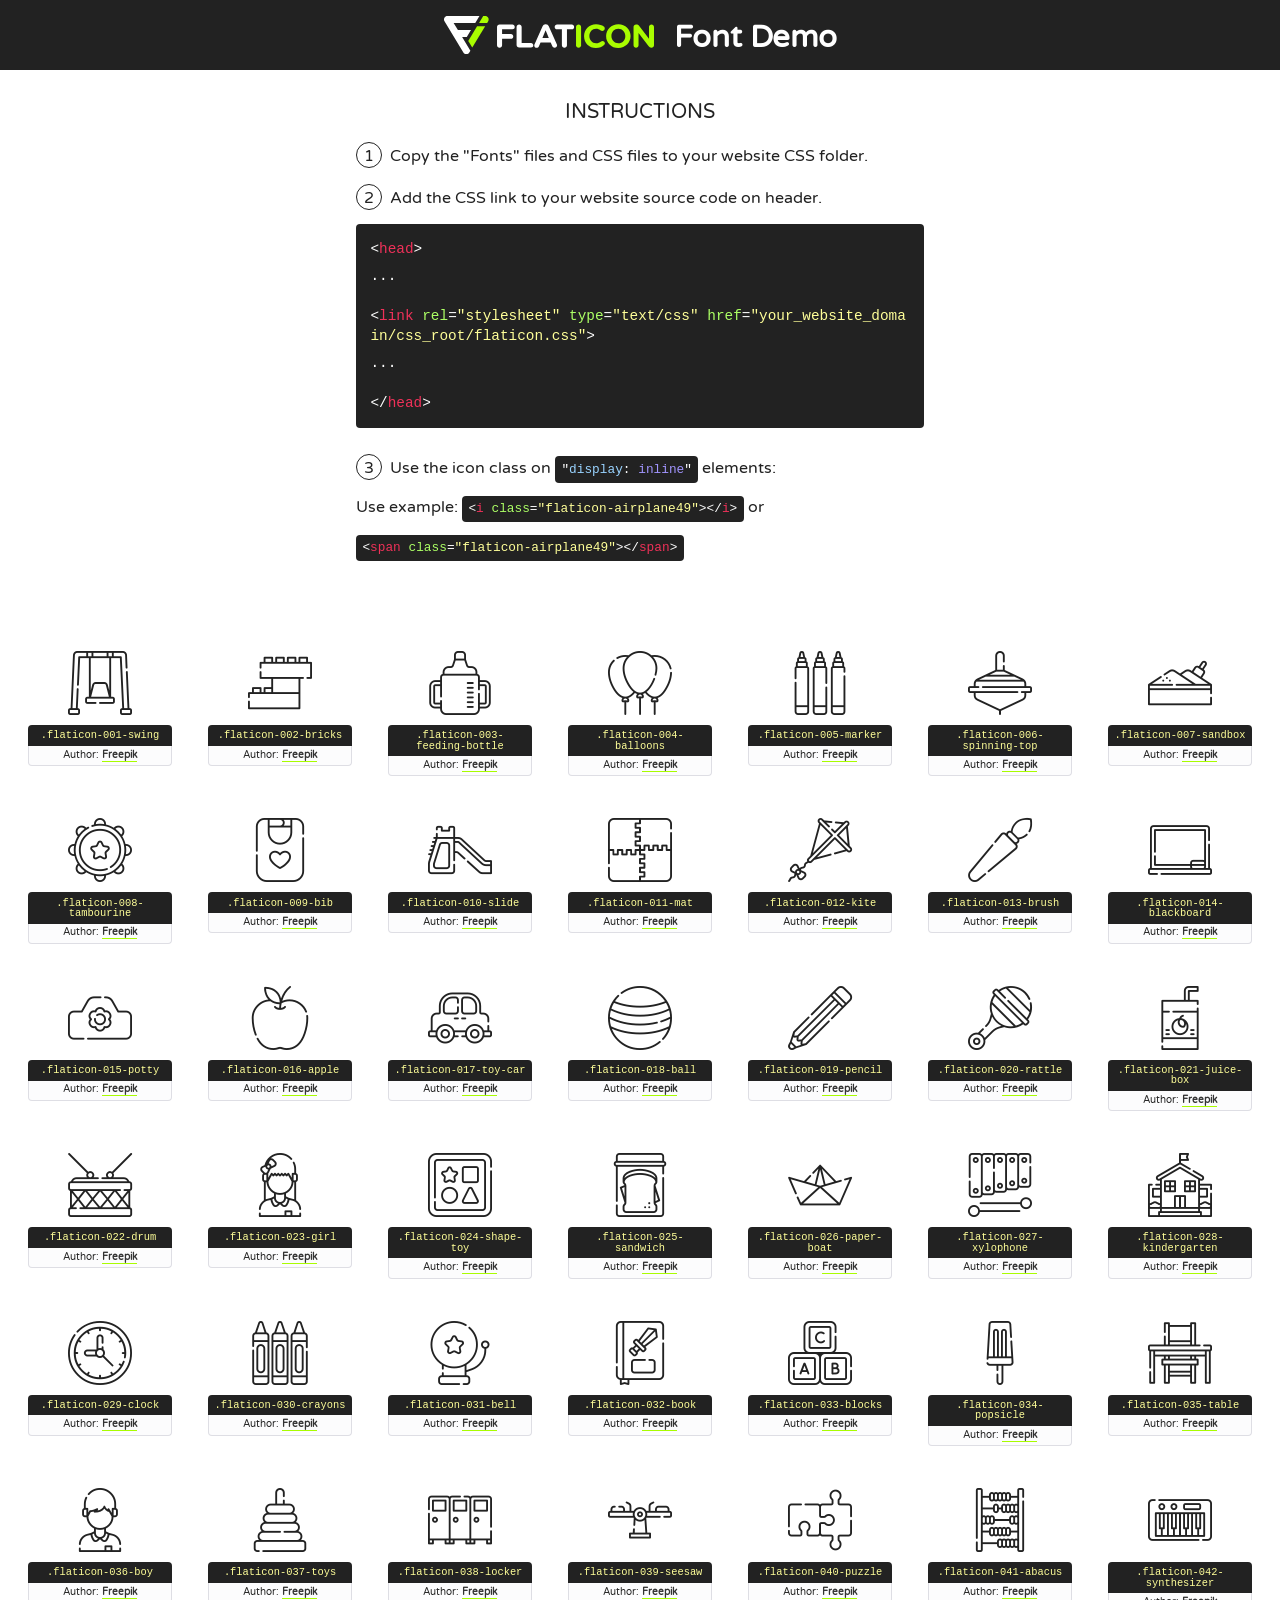
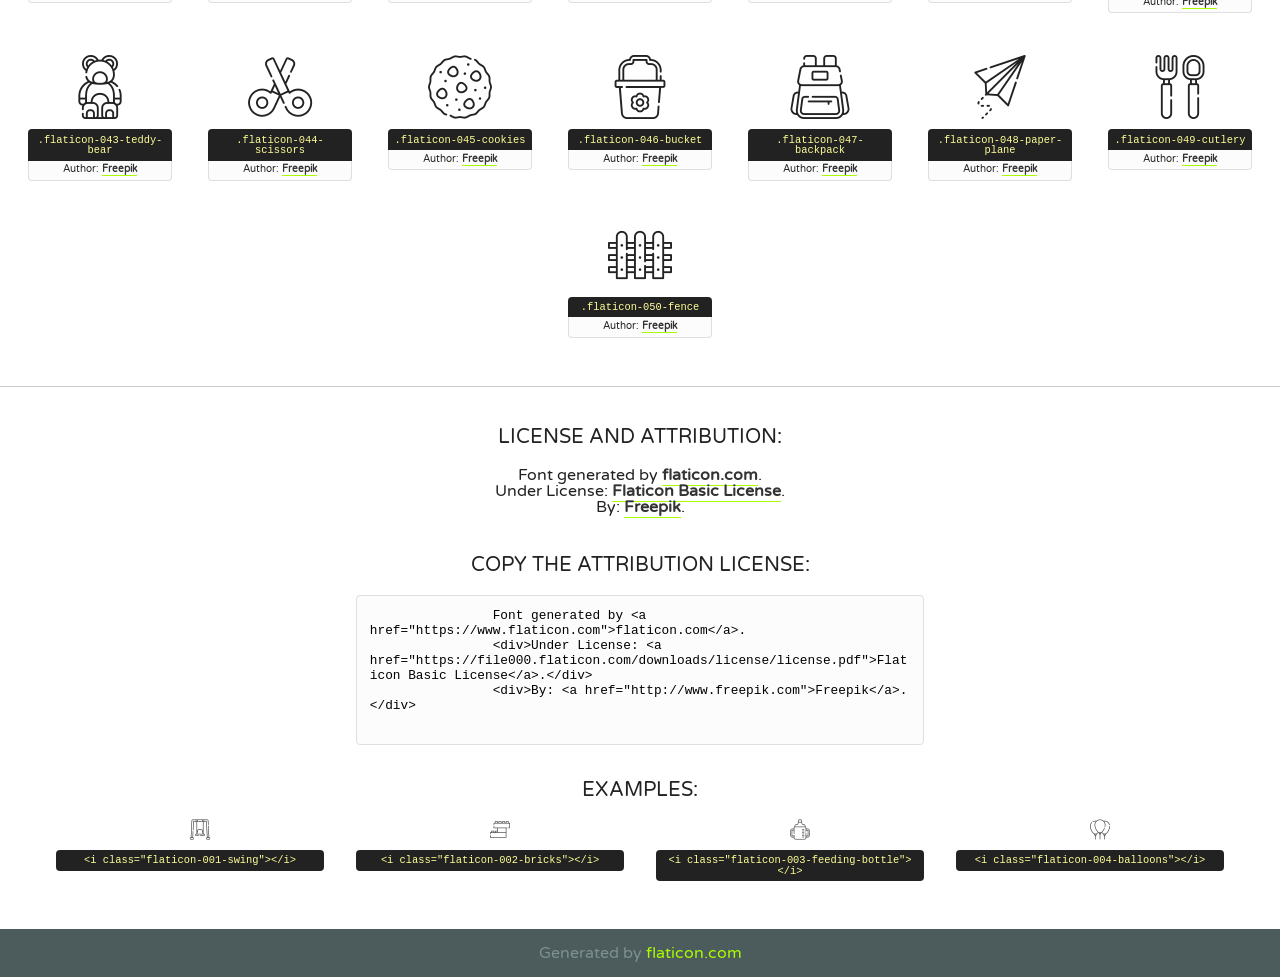
<file: public/lib/flaticon/font/flaticon.html>
<!DOCTYPE html>
<!--
  Flaticon icon font: Flaticon
  Creation date: 11/06/2020 07:22
-->
<html>
    <!DOCTYPE html>

    <head>
        <title>Flaticon WebFont</title>
        <link href="http://fonts.googleapis.com/css?family=Varela+Round" rel="stylesheet" type="text/css" />
        <link rel="stylesheet" type="text/css" href="flaticon.css">
        <meta charset="UTF-8">
        <style>
            html, body, div, span, applet, object, iframe,
            h1, h2, h3, h4, h5, h6, p, blockquote, pre,
            a, abbr, acronym, address, big, cite, code,
            del, dfn, em, img, ins, kbd, q, s, samp,
            small, strike, strong, sub, sup, tt, var,
            b, u, i, center,
            dl, dt, dd, ol, ul, li,
            fieldset, form, label, legend,
            table, caption, tbody, tfoot, thead, tr, th, td,
            article, aside, canvas, details, embed,
            figure, figcaption, footer, header, hgroup,
            menu, nav, output, ruby, section, summary,
            time, mark, audio, video {
                margin: 0;
                padding: 0;
                border: 0;
                font-size: 100%;
                font: inherit;
                vertical-align: baseline;
            }
            /* HTML5 display-role reset for older browsers */
            article, aside, details, figcaption, figure,
            footer, header, hgroup, menu, nav, section {
                display: block;
            }
            body {
                line-height: 1;
            }
            ol, ul {
                list-style: none;
            }
            blockquote, q {
                quotes: none;
            }
            blockquote:before, blockquote:after,
            q:before, q:after {
                content: '';
                content: none;
            }
            table {
                border-collapse: collapse;
                border-spacing: 0;
            }
            body {
                font-family: 'Varela Round', Helvetica, Arial, sans-serif;
                font-size: 16px;
                color: #222;
            }
            a {
                color: #333;
                border-bottom: 1px solid #a9fd00;
                font-weight: bold;
                text-decoration: none;
            }
            * {
                -moz-box-sizing: border-box;
                -webkit-box-sizing: border-box;
                box-sizing: border-box;
                margin: 0;
                padding: 0;
            }
            [class^="flaticon-"]:before, [class*=" flaticon-"]:before, [class^="flaticon-"]:after, [class*=" flaticon-"]:after {
                font-family: Flaticon;
                font-size: 30px;
                font-style: normal;
                margin-left: 20px;
                color: #333;
            }
            .wrapper {
                max-width: 600px;
                margin: auto;
                padding: 0 1em;
            }
            .title {
                font-size: 1.25em;
                text-align: center;
                margin-bottom: 1em;
                text-transform: uppercase;
            }
            header {
                text-align: center;
                background-color: #222;
                color: #fff;
                padding: 1em;
            }
            header .logo {
                width: 210px;
                height: 38px;
                display: inline-block;
                vertical-align: middle;
                margin-right: 1em;
                border: none;
            }
            header strong {
                font-size: 1.95em;
                font-weight: bold;
                vertical-align: middle;
                margin-top: 5px;
                display: inline-block;
            }
            .demo {
                margin: 2em auto;
                line-height: 1.25em;
            }
            .demo ul li {
                margin-bottom: 1em;
            }
            .demo ul li .num {
                color: #222;
                border-radius: 20px;
                display: inline-block;
                width: 26px;
                padding: 3px;
                height: 26px;
                text-align: center;
                margin-right: 0.5em;
                border: 1px solid #222;
            }
            .demo ul li code {
                background-color: #222;
                border-radius: 4px;
                padding: 0.25em 0.5em;
                display: inline-block;
                color: #fff;
                font-family: Consolas,Monaco,Lucida Console,Liberation Mono,DejaVu Sans Mono,Bitstream Vera Sans Mono,Courier New, monospace;
                font-weight: lighter;
                margin-top: 1em;
                font-size: 0.8em;
                word-break: break-all;
            }
            .demo ul li code.big {
                padding: 1em;
                font-size: 0.9em;
            }
            .demo ul li code .red {
                color: #EF3159;
            }
            .demo ul li code .green {
                color: #ACFF65;
            }
            .demo ul li code .yellow {
                color: #FFFF99;
            }
            .demo ul li code .blue {
                color: #99D3FF;
            }
            .demo ul li code .purple {
                color: #A295FF;
            }
            .demo ul li code .dots {
                margin-top: 0.5em;
                display: block;
            }
            #glyphs {
                border-bottom: 1px solid #ccc;
                padding: 2em 0;
                text-align: center;
            }
            .glyph {
                display: inline-block;
                width: 9em;
                margin: 1em;
                text-align: center;
                vertical-align: top;
                background: #FFF;
            }
            .glyph .glyph-icon {
                padding: 10px;
                display: block;
                font-family:"Flaticon";
                font-size: 64px;
                line-height: 1;
            }
            .glyph .glyph-icon:before {
                font-size: 64px;
                color: #222;
                margin-left: 0;
            }
            .class-name {
                font-size: 0.65em;
                background-color: #222;
                color: #fff;
                border-radius: 4px 4px 0 0;
                padding: 0.5em;
                color: #FFFF99;
                font-family: Consolas,Monaco,Lucida Console,Liberation Mono,DejaVu Sans Mono,Bitstream Vera Sans Mono,Courier New, monospace;
            }
            .author-name {
                font-size: 0.6em;
                background-color: #fcfcfd;
                border: 1px solid #DEDEE4;
                border-top: 0;
                border-radius: 0 0 4px 4px;
                padding: 0.5em;
            }
            .class-name:last-child {
                font-size: 10px;
                color:#888;
            }
            .class-name:last-child a {
                font-size: 10px;
                color:#555;
            }
            .class-name:last-child a:hover {
                color:#a9fd00;
            }
            .glyph > input {
                display: block;
                width: 100px;
                margin: 5px auto;
                text-align: center;
                font-size: 12px;
                cursor: text;
            }
            .glyph > input.icon-input {
                font-family:"Flaticon";
                font-size: 16px;
                margin-bottom: 10px;
            }
            .attribution .title {
                margin-top: 2em;
            }
            .attribution textarea {
                background-color: #fcfcfd;
                padding: 1em;
                border: none;
                box-shadow: none;
                border: 1px solid #DEDEE4;
                border-radius: 4px;
                resize: none;
                width: 100%;
                height: 150px;
                font-size: 0.8em;
                font-family: Consolas,Monaco,Lucida Console,Liberation Mono,DejaVu Sans Mono,Bitstream Vera Sans Mono,Courier New, monospace;
                -webkit-appearance: none;
            }
            .iconsuse {
                margin: 2em auto;
                text-align: center;
                max-width: 1200px;
            }
            .iconsuse:after {
                content: '';
                display: table;
                clear: both;
            }
            .iconsuse .image {
                float: left;
                width: 25%;
                padding: 0 1em;
            }
            .iconsuse .image p {
                margin-bottom: 1em;
            }
            .iconsuse .image span {
                display: block;
                font-size: 0.65em;
                background-color: #222;
                color: #fff;
                border-radius: 4px;
                padding: 0.5em;
                color: #FFFF99;
                margin-top: 1em;
                font-family: Consolas,Monaco,Lucida Console,Liberation Mono,DejaVu Sans Mono,Bitstream Vera Sans Mono,Courier New, monospace;
            }
            #footer {
                text-align: center;
                background-color: #4C5B5C;
                color: #7c9192;
                padding: 1em;
            }
            #footer a {
                border: none;
                color: #a9fd00;
                font-weight: normal;
            }
            @media (max-width: 960px) {
                .iconsuse .image {
                    width: 50%;
                }
            }
            @media (max-width: 560px) {
                .iconsuse .image {
                    width: 100%;
                }
            }
            .attrDiv {

            }
        </style>
        <link rel="stylesheet" href="flaticon.css">
    </head>

    <body class="characters-off">
        <header>
            <a href="https://www.flaticon.com" target="_blank" class="logo">
                <svg version="1.1" xmlns="http://www.w3.org/2000/svg" xmlns:xlink="http://www.w3.org/1999/xlink" xmlns:a="http://ns.adobe.com/AdobeSVGViewerExtensions/3.0/" viewBox="0 0 560.875 102.036" enable-background="new 0 0 560.875 102.036" xml:space="preserve">
                        <defs>
                        </defs>
                        <g>
                            <g class="letters">
                                <path fill="#ffffff" d="M141.596,29.675c0-3.777,2.985-6.767,6.764-6.767h34.438c3.426,0,6.15,2.728,6.15,6.15
                                c0,3.43-2.724,6.149-6.15,6.149h-27.674v13.091h23.719c3.429,0,6.151,2.724,6.151,6.15c0,3.43-2.723,6.149-6.151,6.149h-23.719
                                v17.574c0,3.773-2.986,6.761-6.764,6.761c-3.779,0-6.764-2.989-6.764-6.761V29.675z"></path>
                                <path fill="#ffffff" d="M193.844,29.149c0-3.781,2.985-6.767,6.764-6.767c3.776,0,6.763,2.985,6.763,6.767v42.957h25.039
                                c3.426,0,6.149,2.726,6.149,6.153c0,3.425-2.723,6.15-6.149,6.15h-31.802c-3.779,0-6.764-2.986-6.764-6.768V29.149z"></path>
                                <path fill="#ffffff" d="M241.891,75.71l21.438-48.407c1.492-3.341,4.215-5.357,7.906-5.357h0.792
                                c3.686,0,6.323,2.017,7.815,5.357l21.439,48.407c0.436,0.967,0.701,1.845,0.701,2.723c0,3.602-2.809,6.501-6.414,6.501
                                c-3.161,0-5.269-1.845-6.499-4.655l-4.132-9.661h-27.059l-4.301,10.102c-1.144,2.631-3.426,4.214-6.237,4.214
                                c-3.517,0-6.24-2.81-6.24-6.325C241.1,77.64,241.451,76.677,241.891,75.71z M279.932,58.666l-8.521-20.297l-8.526,20.297H279.932
                                z"></path>
                                <path fill="#ffffff" d="M314.864,35.387H301.86c-3.429,0-6.239-2.813-6.239-6.238c0-3.429,2.811-6.24,6.239-6.24h39.533
                                c3.426,0,6.237,2.811,6.237,6.24c0,3.425-2.811,6.238-6.237,6.238h-13.001v42.785c0,3.773-2.99,6.761-6.764,6.761
                                c-3.779,0-6.764-2.989-6.764-6.761V35.387z"></path>
                                <path fill="#A9FD00" d="M352.615,29.149c0-3.781,2.985-6.767,6.767-6.767c3.774,0,6.761,2.985,6.761,6.767v49.024
                                c0,3.773-2.987,6.761-6.761,6.761c-3.781,0-6.767-2.989-6.767-6.761V29.149z"></path>
                                <path fill="#A9FD00" d="M374.132,53.836v-0.179c0-17.481,13.178-31.801,32.065-31.801c9.22,0,15.459,2.458,20.557,6.238
                                c1.402,1.054,2.637,2.985,2.637,5.357c0,3.692-2.985,6.59-6.681,6.59c-1.845,0-3.071-0.702-4.044-1.319
                                c-3.776-2.813-7.729-4.393-12.562-4.393c-10.364,0-17.831,8.611-17.831,19.154v0.173c0,10.542,7.291,19.329,17.831,19.329
                                c5.715,0,9.492-1.756,13.359-4.834c1.049-0.874,2.458-1.491,4.039-1.491c3.429,0,6.325,2.813,6.325,6.236
                                c0,2.106-1.056,3.78-2.282,4.834c-5.539,4.834-12.036,7.733-21.878,7.733C387.572,85.464,374.132,71.493,374.132,53.836z"></path>
                                <path fill="#A9FD00" d="M433.009,53.836v-0.179c0-17.481,13.79-31.801,32.766-31.801c18.981,0,32.592,14.143,32.592,31.628v0.173
                                c0,17.483-13.785,31.807-32.769,31.807C446.625,85.464,433.009,71.32,433.009,53.836z M484.224,53.836v-0.179
                                c0-10.539-7.725-19.326-18.626-19.326c-10.893,0-18.449,8.611-18.449,19.154v0.173c0,10.542,7.73,19.329,18.626,19.329
                                C476.676,72.986,484.224,64.378,484.224,53.836z"></path>
                                <path fill="#A9FD00" d="M506.233,29.321c0-3.774,2.99-6.763,6.767-6.763h1.401c3.252,0,5.183,1.583,7.029,3.953l26.093,34.265
                                V29.059c0-3.692,2.99-6.677,6.681-6.677c3.683,0,6.671,2.985,6.671,6.677v48.934c0,3.78-2.987,6.765-6.764,6.765h-0.436
                                c-3.257,0-5.188-1.581-7.034-3.953l-27.056-35.492v32.944c0,3.687-2.985,6.676-6.678,6.676c-3.683,0-6.673-2.989-6.673-6.676
                                V29.321z"></path>
                            </g>
                            <g class="insignia">
                                <path fill="#ffffff" d="M48.372,56.137h12.517l11.156-18.537H37.186L25.688,18.539h57.825L94.668,0H9.271
                                C5.925,0,2.842,1.801,1.198,4.716c-1.644,2.907-1.593,6.482,0.134,9.343l50.38,83.501c1.678,2.781,4.689,4.476,7.938,4.476
                                c3.246,0,6.257-1.695,7.935-4.476l2.898-4.804L48.372,56.137z"></path>
                                <g class="i">
                                    <path fill="#A9FD00" d="M93.575,18.539h0.031v0.004l21.652,0.004l2.705-4.488c1.727-2.861,1.778-6.436,0.133-9.343
                                    C116.454,1.801,113.371,0,110.026,0h-5.294L93.575,18.539z"></path>
                                    <polygon fill="#A9FD00" points="88.291,27.356 64.725,66.486 75.519,84.404 109.942,27.356"></polygon>
                                </g>
                            </g>
                        </g>
                    </svg>
            </a>
            <strong>Font Demo</strong>
        </header>

        <section class="demo wrapper">
            <p class="title">Instructions</p>
            <ul>
                <li>
                    <span class="num">1</span>Copy the "Fonts" files and CSS files to your website CSS folder.
                </li>
                <li>
                    <span class="num">2</span>Add the CSS link to your website source code on header.
                    <code class="big">
                        &lt;<span class="red">head</span>&gt;
                        <br/><span class="dots">...</span>
                        <br/>&lt;<span class="red">link</span> <span class="green">rel</span>=<span class="yellow">"stylesheet"</span> <span class="green">type</span>=<span class="yellow">"text/css"</span> <span class="green">href</span>=<span class="yellow">"your_website_domain/css_root/flaticon.css"</span>&gt;
                        <br/><span class="dots">...</span>
                        <br/>&lt;/<span class="red">head</span>&gt;
                    </code>
                </li>

                <li>
                    <p>
                        <span class="num">3</span>Use the icon class on <code>"<span class="blue">display</span>:<span class="purple"> inline</span>"</code> elements:
                        <br />
                        Use example:
                        <code>
                            &lt;<span class="red">i</span> <span class="green">class</span>=<span class="yellow">&quot;flaticon-airplane49&quot;</span>&gt;&lt;/<span class="red">i</span>&gt;
                        </code> or
                        <code>&lt;<span class="red">span</span> <span class="green">class</span>=<span class="yellow">&quot;flaticon-airplane49&quot;</span>&gt;&lt;/<span class="red">span</span>&gt;</code>
                    </p>
                </li>
            </ul>
        </section>

        <section id="glyphs">
            
            <div class="glyph"><div class="glyph-icon flaticon-001-swing"></div>
                <div class="class-name">.flaticon-001-swing</div>
                <div class="author-name">Author: <a href="http://www.freepik.com" title="Freepik">Freepik</a> </div>
            </div>
            
            <div class="glyph"><div class="glyph-icon flaticon-002-bricks"></div>
                <div class="class-name">.flaticon-002-bricks</div>
                <div class="author-name">Author: <a href="http://www.freepik.com" title="Freepik">Freepik</a> </div>
            </div>
            
            <div class="glyph"><div class="glyph-icon flaticon-003-feeding-bottle"></div>
                <div class="class-name">.flaticon-003-feeding-bottle</div>
                <div class="author-name">Author: <a href="http://www.freepik.com" title="Freepik">Freepik</a> </div>
            </div>
            
            <div class="glyph"><div class="glyph-icon flaticon-004-balloons"></div>
                <div class="class-name">.flaticon-004-balloons</div>
                <div class="author-name">Author: <a href="http://www.freepik.com" title="Freepik">Freepik</a> </div>
            </div>
            
            <div class="glyph"><div class="glyph-icon flaticon-005-marker"></div>
                <div class="class-name">.flaticon-005-marker</div>
                <div class="author-name">Author: <a href="http://www.freepik.com" title="Freepik">Freepik</a> </div>
            </div>
            
            <div class="glyph"><div class="glyph-icon flaticon-006-spinning-top"></div>
                <div class="class-name">.flaticon-006-spinning-top</div>
                <div class="author-name">Author: <a href="http://www.freepik.com" title="Freepik">Freepik</a> </div>
            </div>
            
            <div class="glyph"><div class="glyph-icon flaticon-007-sandbox"></div>
                <div class="class-name">.flaticon-007-sandbox</div>
                <div class="author-name">Author: <a href="http://www.freepik.com" title="Freepik">Freepik</a> </div>
            </div>
            
            <div class="glyph"><div class="glyph-icon flaticon-008-tambourine"></div>
                <div class="class-name">.flaticon-008-tambourine</div>
                <div class="author-name">Author: <a href="http://www.freepik.com" title="Freepik">Freepik</a> </div>
            </div>
            
            <div class="glyph"><div class="glyph-icon flaticon-009-bib"></div>
                <div class="class-name">.flaticon-009-bib</div>
                <div class="author-name">Author: <a href="http://www.freepik.com" title="Freepik">Freepik</a> </div>
            </div>
            
            <div class="glyph"><div class="glyph-icon flaticon-010-slide"></div>
                <div class="class-name">.flaticon-010-slide</div>
                <div class="author-name">Author: <a href="http://www.freepik.com" title="Freepik">Freepik</a> </div>
            </div>
            
            <div class="glyph"><div class="glyph-icon flaticon-011-mat"></div>
                <div class="class-name">.flaticon-011-mat</div>
                <div class="author-name">Author: <a href="http://www.freepik.com" title="Freepik">Freepik</a> </div>
            </div>
            
            <div class="glyph"><div class="glyph-icon flaticon-012-kite"></div>
                <div class="class-name">.flaticon-012-kite</div>
                <div class="author-name">Author: <a href="http://www.freepik.com" title="Freepik">Freepik</a> </div>
            </div>
            
            <div class="glyph"><div class="glyph-icon flaticon-013-brush"></div>
                <div class="class-name">.flaticon-013-brush</div>
                <div class="author-name">Author: <a href="http://www.freepik.com" title="Freepik">Freepik</a> </div>
            </div>
            
            <div class="glyph"><div class="glyph-icon flaticon-014-blackboard"></div>
                <div class="class-name">.flaticon-014-blackboard</div>
                <div class="author-name">Author: <a href="http://www.freepik.com" title="Freepik">Freepik</a> </div>
            </div>
            
            <div class="glyph"><div class="glyph-icon flaticon-015-potty"></div>
                <div class="class-name">.flaticon-015-potty</div>
                <div class="author-name">Author: <a href="http://www.freepik.com" title="Freepik">Freepik</a> </div>
            </div>
            
            <div class="glyph"><div class="glyph-icon flaticon-016-apple"></div>
                <div class="class-name">.flaticon-016-apple</div>
                <div class="author-name">Author: <a href="http://www.freepik.com" title="Freepik">Freepik</a> </div>
            </div>
            
            <div class="glyph"><div class="glyph-icon flaticon-017-toy-car"></div>
                <div class="class-name">.flaticon-017-toy-car</div>
                <div class="author-name">Author: <a href="http://www.freepik.com" title="Freepik">Freepik</a> </div>
            </div>
            
            <div class="glyph"><div class="glyph-icon flaticon-018-ball"></div>
                <div class="class-name">.flaticon-018-ball</div>
                <div class="author-name">Author: <a href="http://www.freepik.com" title="Freepik">Freepik</a> </div>
            </div>
            
            <div class="glyph"><div class="glyph-icon flaticon-019-pencil"></div>
                <div class="class-name">.flaticon-019-pencil</div>
                <div class="author-name">Author: <a href="http://www.freepik.com" title="Freepik">Freepik</a> </div>
            </div>
            
            <div class="glyph"><div class="glyph-icon flaticon-020-rattle"></div>
                <div class="class-name">.flaticon-020-rattle</div>
                <div class="author-name">Author: <a href="http://www.freepik.com" title="Freepik">Freepik</a> </div>
            </div>
            
            <div class="glyph"><div class="glyph-icon flaticon-021-juice-box"></div>
                <div class="class-name">.flaticon-021-juice-box</div>
                <div class="author-name">Author: <a href="http://www.freepik.com" title="Freepik">Freepik</a> </div>
            </div>
            
            <div class="glyph"><div class="glyph-icon flaticon-022-drum"></div>
                <div class="class-name">.flaticon-022-drum</div>
                <div class="author-name">Author: <a href="http://www.freepik.com" title="Freepik">Freepik</a> </div>
            </div>
            
            <div class="glyph"><div class="glyph-icon flaticon-023-girl"></div>
                <div class="class-name">.flaticon-023-girl</div>
                <div class="author-name">Author: <a href="http://www.freepik.com" title="Freepik">Freepik</a> </div>
            </div>
            
            <div class="glyph"><div class="glyph-icon flaticon-024-shape-toy"></div>
                <div class="class-name">.flaticon-024-shape-toy</div>
                <div class="author-name">Author: <a href="http://www.freepik.com" title="Freepik">Freepik</a> </div>
            </div>
            
            <div class="glyph"><div class="glyph-icon flaticon-025-sandwich"></div>
                <div class="class-name">.flaticon-025-sandwich</div>
                <div class="author-name">Author: <a href="http://www.freepik.com" title="Freepik">Freepik</a> </div>
            </div>
            
            <div class="glyph"><div class="glyph-icon flaticon-026-paper-boat"></div>
                <div class="class-name">.flaticon-026-paper-boat</div>
                <div class="author-name">Author: <a href="http://www.freepik.com" title="Freepik">Freepik</a> </div>
            </div>
            
            <div class="glyph"><div class="glyph-icon flaticon-027-xylophone"></div>
                <div class="class-name">.flaticon-027-xylophone</div>
                <div class="author-name">Author: <a href="http://www.freepik.com" title="Freepik">Freepik</a> </div>
            </div>
            
            <div class="glyph"><div class="glyph-icon flaticon-028-kindergarten"></div>
                <div class="class-name">.flaticon-028-kindergarten</div>
                <div class="author-name">Author: <a href="http://www.freepik.com" title="Freepik">Freepik</a> </div>
            </div>
            
            <div class="glyph"><div class="glyph-icon flaticon-029-clock"></div>
                <div class="class-name">.flaticon-029-clock</div>
                <div class="author-name">Author: <a href="http://www.freepik.com" title="Freepik">Freepik</a> </div>
            </div>
            
            <div class="glyph"><div class="glyph-icon flaticon-030-crayons"></div>
                <div class="class-name">.flaticon-030-crayons</div>
                <div class="author-name">Author: <a href="http://www.freepik.com" title="Freepik">Freepik</a> </div>
            </div>
            
            <div class="glyph"><div class="glyph-icon flaticon-031-bell"></div>
                <div class="class-name">.flaticon-031-bell</div>
                <div class="author-name">Author: <a href="http://www.freepik.com" title="Freepik">Freepik</a> </div>
            </div>
            
            <div class="glyph"><div class="glyph-icon flaticon-032-book"></div>
                <div class="class-name">.flaticon-032-book</div>
                <div class="author-name">Author: <a href="http://www.freepik.com" title="Freepik">Freepik</a> </div>
            </div>
            
            <div class="glyph"><div class="glyph-icon flaticon-033-blocks"></div>
                <div class="class-name">.flaticon-033-blocks</div>
                <div class="author-name">Author: <a href="http://www.freepik.com" title="Freepik">Freepik</a> </div>
            </div>
            
            <div class="glyph"><div class="glyph-icon flaticon-034-popsicle"></div>
                <div class="class-name">.flaticon-034-popsicle</div>
                <div class="author-name">Author: <a href="http://www.freepik.com" title="Freepik">Freepik</a> </div>
            </div>
            
            <div class="glyph"><div class="glyph-icon flaticon-035-table"></div>
                <div class="class-name">.flaticon-035-table</div>
                <div class="author-name">Author: <a href="http://www.freepik.com" title="Freepik">Freepik</a> </div>
            </div>
            
            <div class="glyph"><div class="glyph-icon flaticon-036-boy"></div>
                <div class="class-name">.flaticon-036-boy</div>
                <div class="author-name">Author: <a href="http://www.freepik.com" title="Freepik">Freepik</a> </div>
            </div>
            
            <div class="glyph"><div class="glyph-icon flaticon-037-toys"></div>
                <div class="class-name">.flaticon-037-toys</div>
                <div class="author-name">Author: <a href="http://www.freepik.com" title="Freepik">Freepik</a> </div>
            </div>
            
            <div class="glyph"><div class="glyph-icon flaticon-038-locker"></div>
                <div class="class-name">.flaticon-038-locker</div>
                <div class="author-name">Author: <a href="http://www.freepik.com" title="Freepik">Freepik</a> </div>
            </div>
            
            <div class="glyph"><div class="glyph-icon flaticon-039-seesaw"></div>
                <div class="class-name">.flaticon-039-seesaw</div>
                <div class="author-name">Author: <a href="http://www.freepik.com" title="Freepik">Freepik</a> </div>
            </div>
            
            <div class="glyph"><div class="glyph-icon flaticon-040-puzzle"></div>
                <div class="class-name">.flaticon-040-puzzle</div>
                <div class="author-name">Author: <a href="http://www.freepik.com" title="Freepik">Freepik</a> </div>
            </div>
            
            <div class="glyph"><div class="glyph-icon flaticon-041-abacus"></div>
                <div class="class-name">.flaticon-041-abacus</div>
                <div class="author-name">Author: <a href="http://www.freepik.com" title="Freepik">Freepik</a> </div>
            </div>
            
            <div class="glyph"><div class="glyph-icon flaticon-042-synthesizer"></div>
                <div class="class-name">.flaticon-042-synthesizer</div>
                <div class="author-name">Author: <a href="http://www.freepik.com" title="Freepik">Freepik</a> </div>
            </div>
            
            <div class="glyph"><div class="glyph-icon flaticon-043-teddy-bear"></div>
                <div class="class-name">.flaticon-043-teddy-bear</div>
                <div class="author-name">Author: <a href="http://www.freepik.com" title="Freepik">Freepik</a> </div>
            </div>
            
            <div class="glyph"><div class="glyph-icon flaticon-044-scissors"></div>
                <div class="class-name">.flaticon-044-scissors</div>
                <div class="author-name">Author: <a href="http://www.freepik.com" title="Freepik">Freepik</a> </div>
            </div>
            
            <div class="glyph"><div class="glyph-icon flaticon-045-cookies"></div>
                <div class="class-name">.flaticon-045-cookies</div>
                <div class="author-name">Author: <a href="http://www.freepik.com" title="Freepik">Freepik</a> </div>
            </div>
            
            <div class="glyph"><div class="glyph-icon flaticon-046-bucket"></div>
                <div class="class-name">.flaticon-046-bucket</div>
                <div class="author-name">Author: <a href="http://www.freepik.com" title="Freepik">Freepik</a> </div>
            </div>
            
            <div class="glyph"><div class="glyph-icon flaticon-047-backpack"></div>
                <div class="class-name">.flaticon-047-backpack</div>
                <div class="author-name">Author: <a href="http://www.freepik.com" title="Freepik">Freepik</a> </div>
            </div>
            
            <div class="glyph"><div class="glyph-icon flaticon-048-paper-plane"></div>
                <div class="class-name">.flaticon-048-paper-plane</div>
                <div class="author-name">Author: <a href="http://www.freepik.com" title="Freepik">Freepik</a> </div>
            </div>
            
            <div class="glyph"><div class="glyph-icon flaticon-049-cutlery"></div>
                <div class="class-name">.flaticon-049-cutlery</div>
                <div class="author-name">Author: <a href="http://www.freepik.com" title="Freepik">Freepik</a> </div>
            </div>
            
            <div class="glyph"><div class="glyph-icon flaticon-050-fence"></div>
                <div class="class-name">.flaticon-050-fence</div>
                <div class="author-name">Author: <a href="http://www.freepik.com" title="Freepik">Freepik</a> </div>
            </div>
            
        </section>

        <section class="attribution wrapper"   style="text-align:center;">
            <div class="title">License and attribution:</div>
            <div class="attrDiv">Font generated by <a href="https://www.flaticon.com">flaticon.com</a>.</div>
            <div class="attrDiv">Under License: <a href="https://file000.flaticon.com/downloads/license/license.pdf">Flaticon Basic License</a>.</div>
            <div class="attrDiv">By: <a href="http://www.freepik.com">Freepik</a>.</div>

            <div class="title">Copy the Attribution License:</div>
            <textarea onclick="this.focus();this.select();">
                Font generated by &lt;a href=&quot;https://www.flaticon.com&quot;&gt;flaticon.com&lt;/a&gt;.
                <div>Under License: <a href="https://file000.flaticon.com/downloads/license/license.pdf">Flaticon Basic License</a>.</div>
                <div>By: <a href="http://www.freepik.com">Freepik</a>.</div>
            </textarea>
        </section>

        <section class="iconsuse">
            <div class="title">Examples:</div>
            
            <div class="image">
                <p>
                    <i class="glyph-icon flaticon-001-swing"></i>
                    <span>&lt;i class=&quot;flaticon-001-swing&quot;&gt;&lt;/i&gt;</span>
                </p>
            </div>
            
            <div class="image">
                <p>
                    <i class="glyph-icon flaticon-002-bricks"></i>
                    <span>&lt;i class=&quot;flaticon-002-bricks&quot;&gt;&lt;/i&gt;</span>
                </p>
            </div>
            
            <div class="image">
                <p>
                    <i class="glyph-icon flaticon-003-feeding-bottle"></i>
                    <span>&lt;i class=&quot;flaticon-003-feeding-bottle&quot;&gt;&lt;/i&gt;</span>
                </p>
            </div>
            
            <div class="image">
                <p>
                    <i class="glyph-icon flaticon-004-balloons"></i>
                    <span>&lt;i class=&quot;flaticon-004-balloons&quot;&gt;&lt;/i&gt;</span>
                </p>
            </div>
            
        </section>

        <div id="footer">
            <div>Generated by <a href="https://www.flaticon.com">flaticon.com</a></div>
        </div>
    </body>
</html>
</file>
<file: public/lib/flaticon/font/flaticon.css>
@font-face {
  font-family: "Flaticon";
  src: url("./Flaticon.eot");
  src: url("./Flaticon.eot?#iefix") format("embedded-opentype"),
       url("./Flaticon.woff2") format("woff2"),
       url("./Flaticon.woff") format("woff"),
       url("./Flaticon.ttf") format("truetype"),
       url("./Flaticon.svg#Flaticon") format("svg");
  font-weight: normal;
  font-style: normal;
}

@media screen and (-webkit-min-device-pixel-ratio:0) {
  @font-face {
    font-family: "Flaticon";
    src: url("./Flaticon.svg#Flaticon") format("svg");
  }
}

[class^="flaticon-"]:before, [class*=" flaticon-"]:before,
[class^="flaticon-"]:after, [class*=" flaticon-"]:after {   
  font-family: Flaticon;
        font-size: 20px;
font-style: normal;
margin-left: 20px;
}

.flaticon-001-swing:before { content: "\f100"; }
.flaticon-002-bricks:before { content: "\f101"; }
.flaticon-003-feeding-bottle:before { content: "\f102"; }
.flaticon-004-balloons:before { content: "\f103"; }
.flaticon-005-marker:before { content: "\f104"; }
.flaticon-006-spinning-top:before { content: "\f105"; }
.flaticon-007-sandbox:before { content: "\f106"; }
.flaticon-008-tambourine:before { content: "\f107"; }
.flaticon-009-bib:before { content: "\f108"; }
.flaticon-010-slide:before { content: "\f109"; }
.flaticon-011-mat:before { content: "\f10a"; }
.flaticon-012-kite:before { content: "\f10b"; }
.flaticon-013-brush:before { content: "\f10c"; }
.flaticon-014-blackboard:before { content: "\f10d"; }
.flaticon-015-potty:before { content: "\f10e"; }
.flaticon-016-apple:before { content: "\f10f"; }
.flaticon-017-toy-car:before { content: "\f110"; }
.flaticon-018-ball:before { content: "\f111"; }
.flaticon-019-pencil:before { content: "\f112"; }
.flaticon-020-rattle:before { content: "\f113"; }
.flaticon-021-juice-box:before { content: "\f114"; }
.flaticon-022-drum:before { content: "\f115"; }
.flaticon-023-girl:before { content: "\f116"; }
.flaticon-024-shape-toy:before { content: "\f117"; }
.flaticon-025-sandwich:before { content: "\f118"; }
.flaticon-026-paper-boat:before { content: "\f119"; }
.flaticon-027-xylophone:before { content: "\f11a"; }
.flaticon-028-kindergarten:before { content: "\f11b"; }
.flaticon-029-clock:before { content: "\f11c"; }
.flaticon-030-crayons:before { content: "\f11d"; }
.flaticon-031-bell:before { content: "\f11e"; }
.flaticon-032-book:before { content: "\f11f"; }
.flaticon-033-blocks:before { content: "\f120"; }
.flaticon-034-popsicle:before { content: "\f121"; }
.flaticon-035-table:before { content: "\f122"; }
.flaticon-036-boy:before { content: "\f123"; }
.flaticon-037-toys:before { content: "\f124"; }
.flaticon-038-locker:before { content: "\f125"; }
.flaticon-039-seesaw:before { content: "\f126"; }
.flaticon-040-puzzle:before { content: "\f127"; }
.flaticon-041-abacus:before { content: "\f128"; }
.flaticon-042-synthesizer:before { content: "\f129"; }
.flaticon-043-teddy-bear:before { content: "\f12a"; }
.flaticon-044-scissors:before { content: "\f12b"; }
.flaticon-045-cookies:before { content: "\f12c"; }
.flaticon-046-bucket:before { content: "\f12d"; }
.flaticon-047-backpack:before { content: "\f12e"; }
.flaticon-048-paper-plane:before { content: "\f12f"; }
.flaticon-049-cutlery:before { content: "\f130"; }
.flaticon-050-fence:before { content: "\f131"; }
</file>
